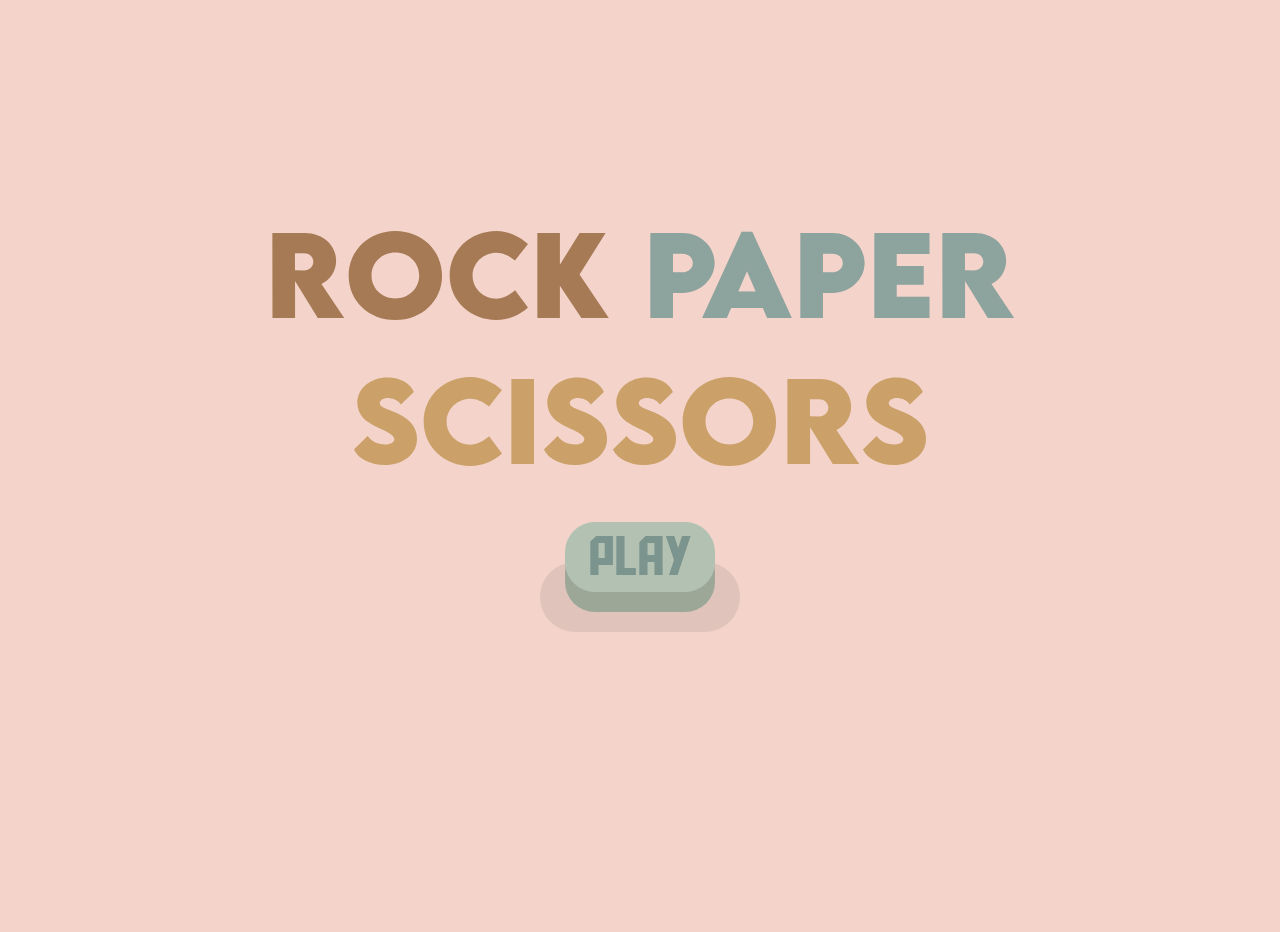
<file: index.html>
<!DOCTYPE html>
<html lang="en">

<head>
    <meta charset="UTF-8">
    <meta http-equiv="X-UA-Compatible" content="IE=edge">
    <meta name="viewport" content="width=device-width, initial-scale=1.0">
    <script src="js/script.js" defer></script>
    <link rel="stylesheet" href="css/styles.css">
    <title>Rock Paper Scissors</title>
</head>

<body>
    <div class="title-page">
        <div class="title-txt rock-paper-txt">
            <span class="rock-txt">Rock</span>
            <span class="paper-txt">Paper</span>
        </div>

        <div class="title-txt scissors-txt">Scissors</div>

        <div class="play">
            <button id="start-play" class="play-btn"><a href="game.html">play</a></button>
            <div class="play-btn-bottom"></div>
            <div class="play-shadow"></div>

        </div>
    </div>

</body>

</html>
</file>
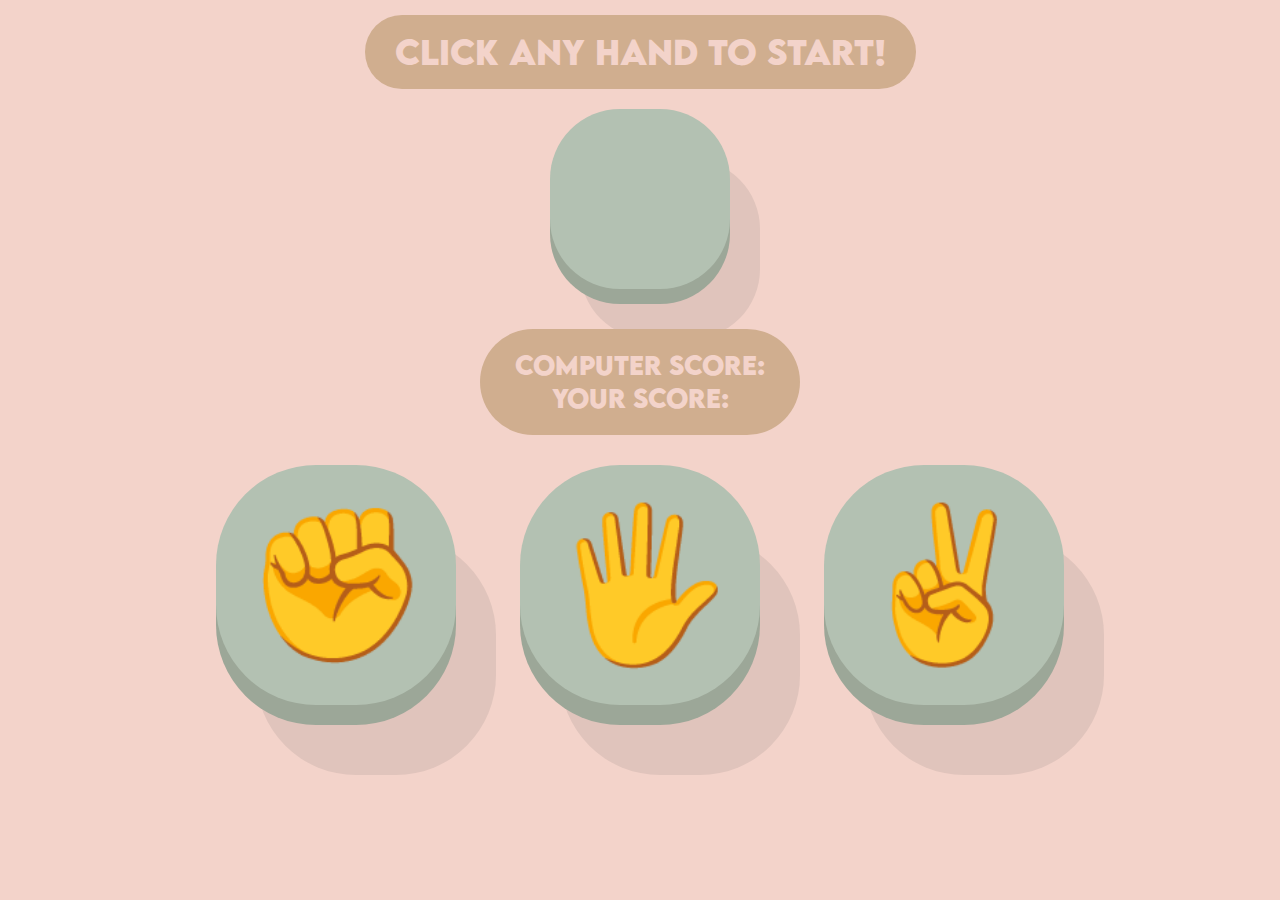
<file: game.html>
<!DOCTYPE html>
<html lang="en">

<head>
    <meta charset="UTF-8">
    <meta http-equiv="X-UA-Compatible" content="IE=edge">
    <meta name="viewport" content="width=device-width, initial-scale=1.0">
    <title>Rock Paper Scissors</title>
    <script src="js/game-script.js" defer></script>
    <link rel="stylesheet" href="css/game-styles.css">
</head>

<body>
    <div id="h1">click any hand to start!</div>
    <div id="again"></div>
    <div id="computer"></div>
    <h3 id="score">Computer Score: <br>Your score:<br></h3>
    <div class="player">
        <button class="button1">✊</button>
        <button class="button2">🖐</button>
        <button class="button3">✌️</button>
    </div>
</body>

</html>
</file>
<file: css/styles.css>
@font-face {
    font-family: lemonmilk;
    src: url(../fonts/lemon_milk/LEMONMILK-Bold.otf);
}

@font-face {
    font-family: aldo;
    src: url(../fonts/AldotheApache.ttf);
}

@keyframes fadeIn {
    0% {
        opacity: 0;
    }
    100% {
        opacity: 1;
    }
}

* {
    margin: 0;
    padding: 0;
    border: none;
    background-color: transparent;
}

body {
    background-color: #F3D3CA;
    margin: auto;
}

a {
    text-decoration: none;
    color: inherit;
}

.title-page {
    display: flex;
    flex-direction: column;
    text-align: center;
    margin: 200px auto;
}

.title-txt {
    font-family: 'lemonmilk', sans-serif;
    font-size: 108px;
    font-weight: 400;
}

.rock-paper-txt {
    animation: fadeIn 0.7s;
}

.rock-txt {
    color: #A67A54;
}

.paper-txt {
    color: #8DA39E;
}

.scissors-txt {
    color: #CBA169;
    margin-top: 0;
    animation: fadeIn 1.5s;
}

.play {
    margin-top: 30px;
    animation: fadeIn 2s;
}

.play-btn {
    color: #7B948E;
    background-color: #B3C1B2;
    width: 150px;
    height: 70px;
    border-radius: 30px;
    font-family: aldo, sans-serif;
    font-size: 55px;
}

.play-btn-hover {
    color: #7B948E;
    background-color: #B3C1B2;
    width: 150px;
    height: 70px;
    border-radius: 30px;
    font-family: aldo, sans-serif;
    font-size: 55px;
    position: relative;
    top: 10px;
}

.play-btn-click {
    color: #6a857e;
    background-color: #a2b3a1;
    width: 150px;
    height: 70px;
    border-radius: 30px;
    font-family: aldo, sans-serif;
    font-size: 55px;
    position: relative;
    top: 15px;
}

.play-btn-bottom {
    background-color: #9CA798;
    width: 150px;
    height: 70px;
    border-radius: 30px;
    margin: auto;
    position: relative;
    bottom: 50px;
    z-index: -1;
}

.play-shadow {
    background-color: #E0C4BC;
    width: 200px;
    height: 70px;
    border-radius: 40px;
    margin: auto;
    position: relative;
    bottom: 100px;
    z-index: -2;
}
</file>
<file: css/game-styles.css>
@font-face {
    font-family: lemonmilk;
    src: url(../fonts/lemon_milk/LEMONMILK-Bold.otf);
}

@font-face {
    font-family: aldo;
    src: url(../fonts/AldotheApache.ttf);
}

@keyframes fadeIn {
    0% {
        opacity: 0;
    }
    100% {
        opacity: 1;
    }
}

body {
    display: flex;
    flex-direction: column;
    background-color: #F3D3CA;
    animation: fadeIn 1s;
    margin: 0;
}

button {
    width: 240px;
    height: 240px;
    border-radius: 100px;
    background-color: #B3C1B2;
    font-size: 108px;
    border-style: none;
    margin: 10px 30px 30px 30px;
    box-shadow: 0 20px #9CA798, 40px 70px #E0C4BC;
}

.button-on {
    height: 230px;
    box-shadow: 0 15px #9CA798, 40px 70px #E0C4BC;
}

.button-down {
    height: 225px;
    box-shadow: 0 10px #9CA798, 40px 70px #E0C4BC;
    background-color: #a7b9a5;
}

.player {
    margin: auto;
}

.player button {
    font-size: 150px;
}

#score {
    font-family: 'lemonmilk', sans-serif;
    font-size: 24px;
    color: #F3D3CA;
    width: 280px;
    margin: 20px auto;
    text-align: center;
    border-radius: 60px;
    background-color: #D0AE8F;
    padding: 20px;
}

#again {
    font-size: 32px;
    font-family: "aldo", sans-serif;
    color: #D0AE8F;
    margin: 0 auto 5px auto;
}

#h1 {
    text-align: center;
    font-family: 'lemonmilk', sans-serif;
    font-size: 32px;
    color: #F3D3CA;
    width: auto;
    margin: 15px auto;
    border-radius: 60px;
    background-color: #D0AE8F;
    padding: 15px 30px;
}

#computer {
    width: 180px;
    height: 160px;
    border-radius: 70px;
    margin: auto auto 20px auto;
    background-color: #B3C1B2;
    font-size: 108px;
    text-align: center;
    padding-top: 20px;
    box-shadow: 0 15px #9CA798, 30px 50px #E0C4BC;
}
</file>
